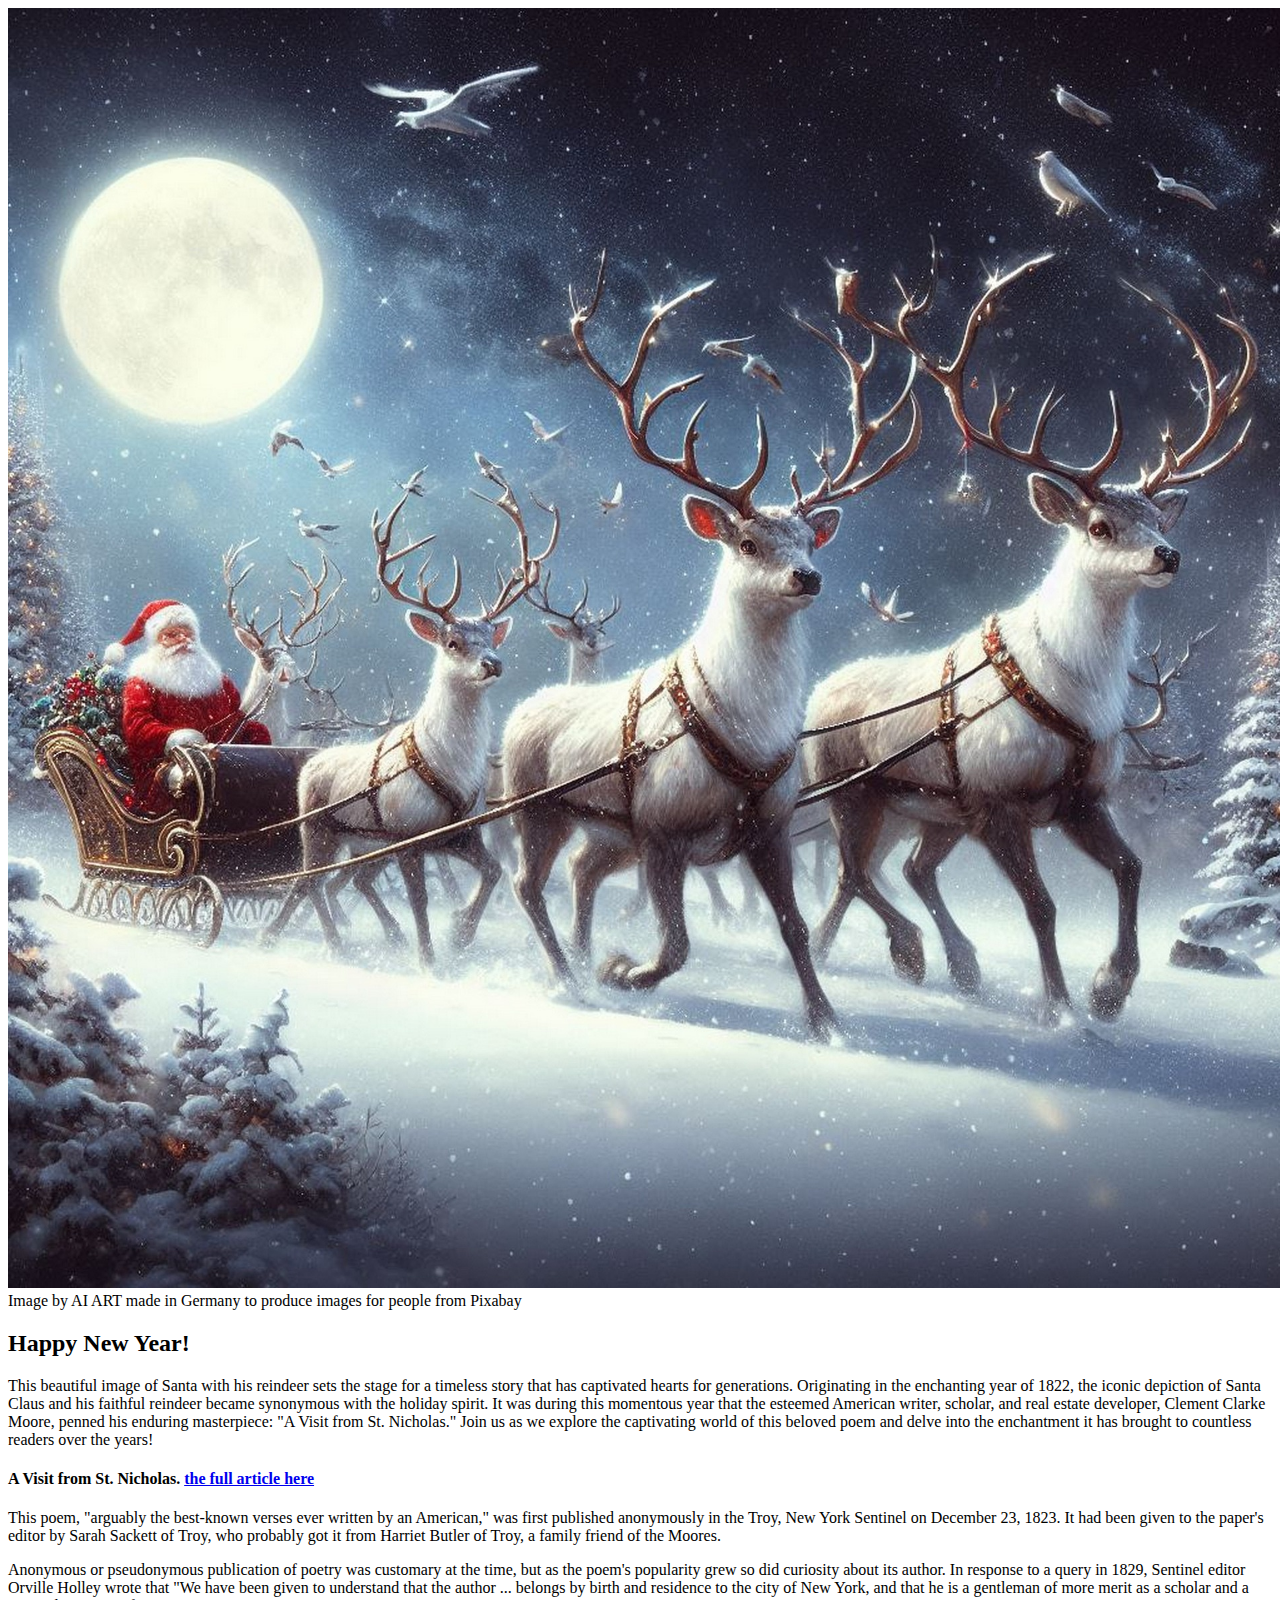
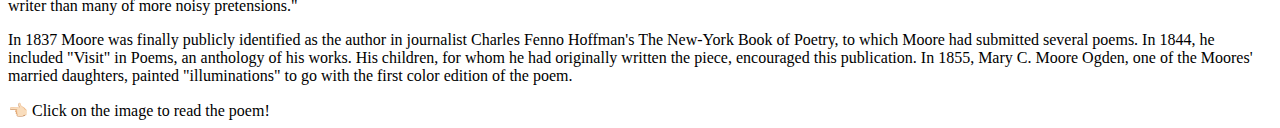
<file: index.html>
<!DOCTYPE html>
<html>
<!-- This is an HTML comment; build your site between these HTML tags -->

<head>
	<link href="https://cdn.jsdelivr.net/npm/bootstrap@5.2.3/dist/css/bootstrap.min.css" rel="stylesheet"
		integrity="sha384-rbsA2VBKQhggwzxH7pPCaAqO46MgnOM80zW1RWuH61DGLwZJEdK2Kadq2F9CUG65" crossorigin="anonymous">
	<script src="https://cdn.jsdelivr.net/npm/bootstrap@5.2.3/dist/js/bootstrap.bundle.min.js"
		integrity="sha384-kenU1KFdBIe4zVF0s0G1M5b4hcpxyD9F7jL+jjXkk+Q2h455rYXK/7HAuoJl+0I4"
		crossorigin="anonymous"></script>
	<title>Happy New Year!</title>
	<link href="styles.css" rel="stylesheet">
</head>

<body>
	<div class="d-flex parent">
		<div class="d-flex flex-column m-2 image-div w-100">

			<a href="poem.html">
				<img src="santa.jpg" alt="Santa-Claus" class="santa-image" />
			</a>

			<div class="m-1 text-center">
				Image by AI ART made in Germany to produce images for people from Pixabay
			</div>
		</div>


		<div class="d-flex flex-column my-2 mx-4 right-text w-100">
			<h2 class="text-center mb-4 text-danger">Happy New Year!</h2>
			<div>
				This beautiful image of Santa with his reindeer sets the stage for a timeless story that has captivated
				hearts
				for generations. Originating in the enchanting year of 1822, the iconic depiction of Santa Claus and his
				faithful reindeer became synonymous with the holiday spirit. It was during this momentous year that the
				esteemed
				American writer, scholar, and real estate developer, Clement Clarke Moore, penned his enduring
				masterpiece: "A
				Visit from St. Nicholas." Join us as we explore the captivating world of this beloved poem and delve
				into the
				enchantment it has brought to countless readers over the years!
			</div>
			<h4 class="text-center my-4">A Visit from St. Nicholas.
				<a href="https://en.wikipedia.org/wiki/Clement_Clarke_Moore" class="ms-2 fw-light fs-6">
					the full article here
				</a>
			</h4>
			<p>
				This poem, "arguably the best-known verses ever written by an American," was first published anonymously
				in the
				Troy, New York Sentinel on December 23, 1823. It had been given to the paper's editor by Sarah Sackett
				of Troy,
				who probably got it from Harriet Butler of Troy, a family friend of the Moores.
			</p>
			<p>
				Anonymous or pseudonymous publication of poetry was customary at the time, but as the poem's popularity
				grew so
				did curiosity about its author. In response to a query in 1829, Sentinel editor Orville Holley wrote
				that "We
				have been given to understand that the author ... belongs by birth and residence to the city of New
				York, and
				that he is a gentleman of more merit as a scholar and a writer than many of more noisy pretensions."
			</p>
			<p>
				In 1837 Moore was finally publicly identified as the author in journalist Charles Fenno Hoffman's The
				New-York
				Book of Poetry, to which Moore had submitted several poems. In 1844, he included "Visit" in Poems, an
				anthology
				of his works. His children, for whom he had originally written the piece, encouraged this publication.
				In 1855,
				Mary C. Moore Ogden, one of the Moores' married daughters, painted "illuminations" to go with the first
				color
				edition of the poem.
			</p>
			<div class="my-4 fs-5 text-center">
				👈🏻 Click on the image to read the poem!
			</div>

		</div>

	</div>
</body>

</html>
</file>
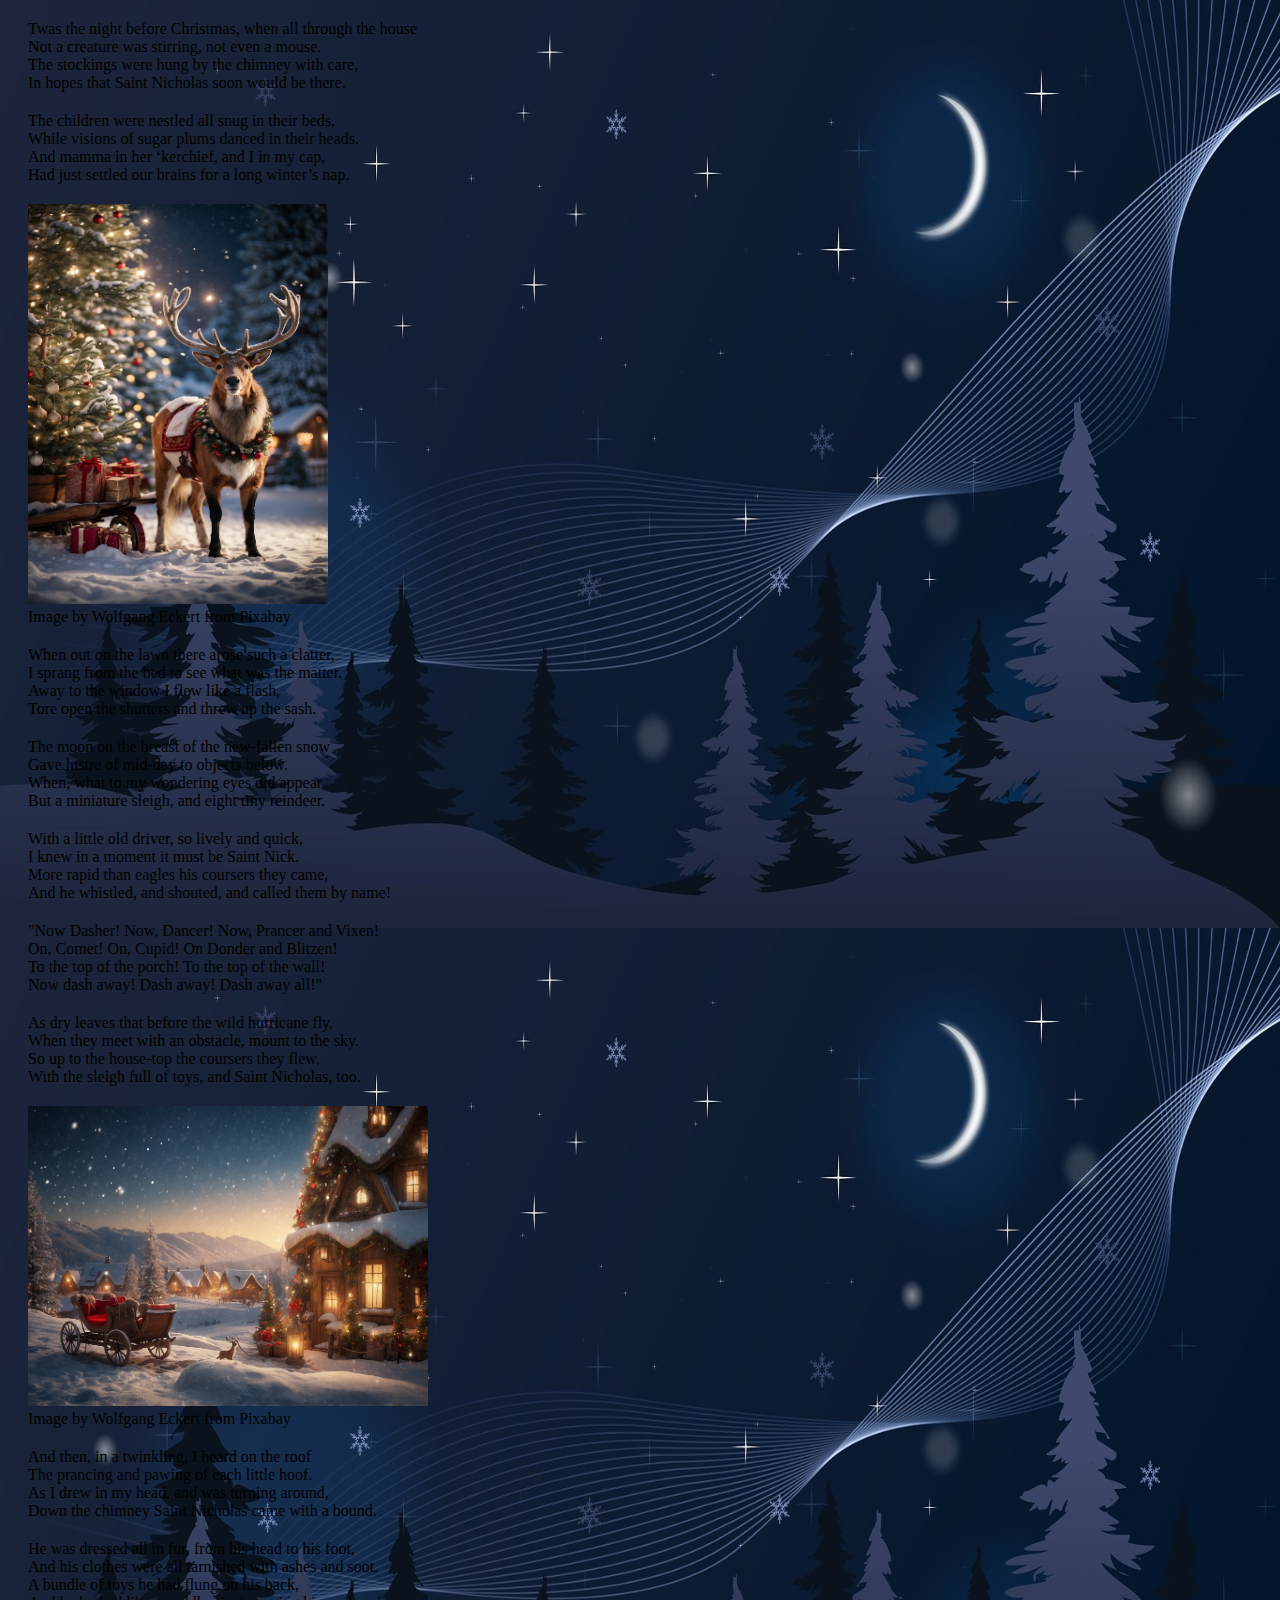
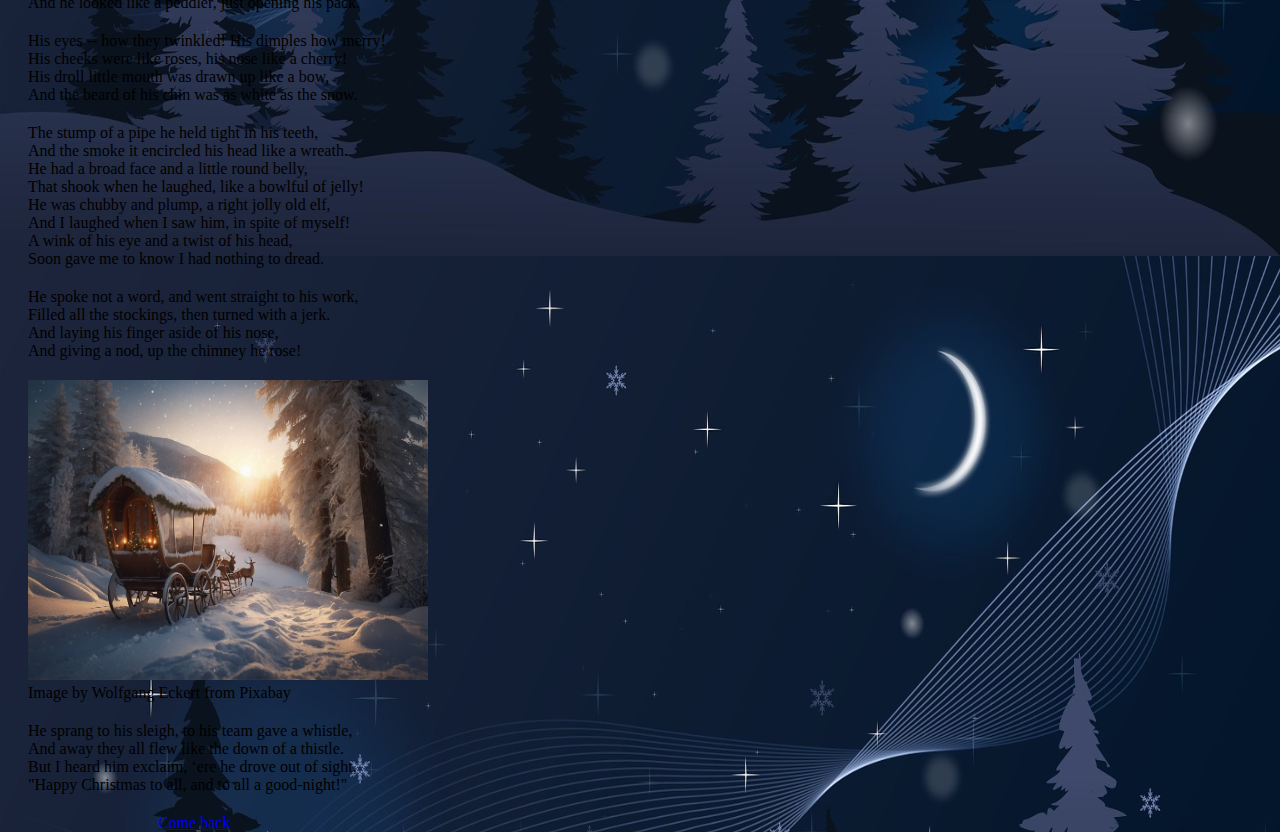
<file: poem.html>
<!DOCTYPE html>
<html>
<!-- This is an HTML comment; build your site between these HTML tags -->

<head>
    <link href="https://cdn.jsdelivr.net/npm/bootstrap@5.2.3/dist/css/bootstrap.min.css" rel="stylesheet"
        integrity="sha384-rbsA2VBKQhggwzxH7pPCaAqO46MgnOM80zW1RWuH61DGLwZJEdK2Kadq2F9CUG65" crossorigin="anonymous">
    <script src="https://cdn.jsdelivr.net/npm/bootstrap@5.2.3/dist/js/bootstrap.bundle.min.js"
        integrity="sha384-kenU1KFdBIe4zVF0s0G1M5b4hcpxyD9F7jL+jjXkk+Q2h455rYXK/7HAuoJl+0I4"
        crossorigin="anonymous"></script>
    <title>A Visit from St. Nicholas</title>
    <link href="styles.css" rel="stylesheet">
</head>

<body class="body-poem">
    <div class="d-flex justify-content-center ">
        <div class="d-flex flex-column text-light fs-5 fst-italic">
            <div class="poem-line mt-4">
                <div>Twas the night before Christmas, when all through the house</div>
                <div>Not a creature was stirring, not even a mouse.</div>
                <div>The stockings were hung by the chimney with care,</div>
                <div>In hopes that Saint Nicholas soon would be there.</div>
            </div>
            <div class="poem-line">
                <div>The children were nestled all snug in their beds,</div>
                <div>While visions of sugar plums danced in their heads.</div>
                <div>And mamma in her ‘kerchief, and I in my cap,</div>
                <div>Had just settled our brains for a long winter’s nap.</div>
            </div>
            <div class="poem-line">
                <img src=deer.jpg alt="Saint Nicholas's Deer" class="border ms-5" width="300" height="400" />
                <div class="m-1 ms-5 fs-6">
                    Image by Wolfgang Eckert from Pixabay
                </div>
            </div>
            <div class="poem-line">
                <div>When out on the lawn there arose such a clatter,</div>
                <div>I sprang from the bed to see what was the matter.</div>
                <div>Away to the window I flew like a flash,</div>
                <div>Tore open the shutters and threw up the sash.</div>
            </div>
            <div class="poem-line">
                <div>The moon on the breast of the new-fallen snow</div>
                <div>Gave lustre of mid-day to objects below.</div>
                <div>When, what to my wondering eyes did appear,</div>
                <div>But a miniature sleigh, and eight tiny reindeer.</div>
            </div>
            <div class="poem-line">
                <div>With a little old driver, so lively and quick,</div>
                <div>I knew in a moment it must be Saint Nick.</div>
                <div>More rapid than eagles his coursers they came,</div>
                <div>And he whistled, and shouted, and called them by name!</div>
            </div>
            <div class="poem-line">
                <div>"Now Dasher! Now, Dancer! Now, Prancer and Vixen!</div>
                <div>On, Comet! On, Cupid! On Donder and Blitzen!</div>
                <div>To the top of the porch! To the top of the wall!</div>
                <div>Now dash away! Dash away! Dash away all!"</div>
            </div>
            <div class="poem-line">
                <div>As dry leaves that before the wild hurricane fly,</div>
                <div>When they meet with an obstacle, mount to the sky.</div>
                <div>So up to the house-top the coursers they flew,</div>
                <div>With the sleigh full of toys, and Saint Nicholas, too.</div>
            </div>
            <div class="poem-line">
                <img src=carriage.jpg alt="Saint Nicholas's Carriage" class="border" width="400" height="300" />
                <div class="m-1 ms-5 fs-6">
                    Image by Wolfgang Eckert from Pixabay
                </div>
            </div>
            <div class="poem-line">
                <div>And then, in a twinkling, I heard on the roof</div>
                <div>The prancing and pawing of each little hoof.</div>
                <div>As I drew in my head, and was turning around,</div>
                <div>Down the chimney Saint Nicholas came with a bound.</div>
            </div>
            <div class="poem-line">
                <div>He was dressed all in fur, from his head to his foot,</div>
                <div>And his clothes were all tarnished with ashes and soot.</div>
                <div>A bundle of toys he had flung on his back,</div>
                <div>And he looked like a peddler, just opening his pack.</div>
            </div>
            <div class="poem-line">
                <div>His eyes -- how they twinkled! His dimples how merry!</div>
                <div>His cheeks were like roses, his nose like a cherry!</div>
                <div>His droll little mouth was drawn up like a bow,</div>
                <div>And the beard of his chin was as white as the snow.</div>
            </div>
            <div class="poem-line">
                <div>The stump of a pipe he held tight in his teeth,</div>
                <div>And the smoke it encircled his head like a wreath.</div>
                <div>He had a broad face and a little round belly,</div>
                <div>That shook when he laughed, like a bowlful of jelly!</div>
                <div>He was chubby and plump, a right jolly old elf,</div>
                <div>And I laughed when I saw him, in spite of myself!</div>
                <div>A wink of his eye and a twist of his head,</div>
                <div>Soon gave me to know I had nothing to dread.</div>
            </div>
            <div class="poem-line">
                <div>He spoke not a word, and went straight to his work,</div>
                <div>Filled all the stockings, then turned with a jerk.</div>
                <div>And laying his finger aside of his nose,</div>
                <div>And giving a nod, up the chimney he rose!</div>
            </div>
            <div class="poem-line">
                <img src=coach.jpg alt="Saint Nicholas is leaving" class="border" width="400" height="300" />
                <div class="m-1 ms-5 fs-6">
                    Image by Wolfgang Eckert from Pixabay
                </div>
            </div>
            <div class="poem-line mb-4">
                <div>He sprang to his sleigh, to his team gave a whistle,</div>
                <div>And away they all flew like the down of a thistle.</div>
                <div>But I heard him exclaim, ‘ere he drove out of sight,</div>
                <div>"Happy Christmas to all, and to all a good-night!"</div>
            </div>

            <div class="fs-6 mb-4 text-light link-back ">
                <a href="index.html">Come back</a>
            </div>
        </div>

    </div>
</body>

</html>
</file>
<file: styles.css>
/* This is a CSS comment. Put your CSS styling below this line */

.body-poem {
    background-image: url("moon.jpg");
    height: 100vh;
    background-repeat: round;
}

.image-div {
    align-items: center;
}

.santa-image {
    max-width: 100%;

}

.poem-line {
    margin: 20px;
}

.right-text {
    min-width: 300px;
}

.link-back {
    margin-left: 150px;
}

@media only screen and (max-width: 1450px) {
    .parent {
        flex-wrap: wrap;
    }

    .image-div {
        width: 100vw;
        align-items: center;
    }
}
</file>
